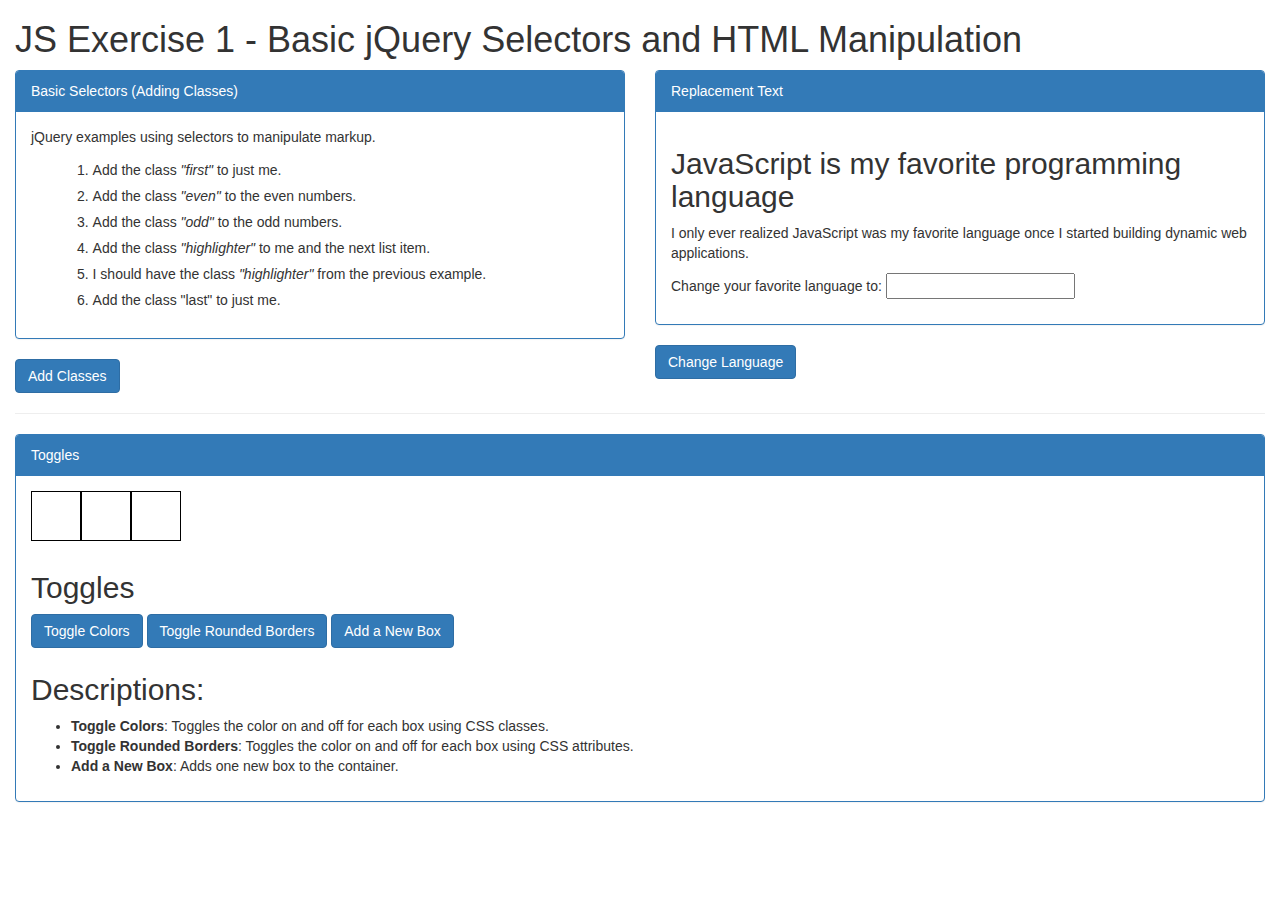
<file: project1/index.html>
<!DOCTYPE html>
<html>
<head>
    <meta charset="utf-8">
    <title>jQuery Selectors</title>
    <link rel="stylesheet" href="https://maxcdn.bootstrapcdn.com/bootstrap/3.3.7/css/bootstrap.min.css"
          integrity="sha384-BVYiiSIFeK1dGmJRAkycuHAHRg32OmUcww7on3RYdg4Va+PmSTsz/K68vbdEjh4u" crossorigin="anonymous">
    <link rel="stylesheet" href="css/style.css">
</head>
<body class="col-md-12">
<h1>JS Exercise 1 - Basic jQuery Selectors and HTML Manipulation</h1>
<div class="row">
    <div class="col-md-6">
        <div class="panel panel-primary">
            <div class="panel-heading">Basic Selectors (Adding Classes)</div>
            <div class="panel-body">
                <div id="display-resources">
                    <p>jQuery examples using selectors to manipulate markup.</p>
                    <ol class="selector-examples">
                        <li>Add the class <em>"first"</em> to just me.</li>
                        <li>Add the class <em>"even"</em> to the even numbers.</li>
                        <li>Add the class <em>"odd"</em> to the odd numbers.</li>
                        <li>Add the class <em>"highlighter"</em> to me and the next list item.</li>
                        <li>I should have the class <em>"highlighter"</em> from the previous example.</li>
                        <li>Add the class "last" to just me.</li>
                    </ol>
                </div>
            </div>
        </div>
        <a href="#" class="btn btn-primary" id="add-classes">Add Classes</a>
    </div>
    <div class="col-md-6">
        <div class="panel panel-primary">
            <div class="panel-heading">Replacement Text</div>
            <div class="panel-body">
                <div id="programming-language">
                    <h2><span class="currentLanguage">JavaScript</span> is my favorite programming language</h2>
                    <p>I only ever realized <span class="currentLanguage">JavaScript</span> was my favorite language once I started building dynamic web applications.</p>
                    <p>Change your favorite language to: <input type="text" id="newLanguage"></p>
                </div>
            </div>
        </div>
        <a href="#" class="btn btn-primary" id="change-language">Change Language</a>
    </div>
</div>
<hr/>
<div class="row">
    <div class="col-md-12">
        <div class="panel panel-primary">
            <div class="panel-heading">Toggles</div>
            <div class="panel-body">
                <div id="boxes">
                    <!-- Step 1: Add the 'outlined' class to each of the boxes -->
                    <div id="box1" class="box outlined"></div>
                    <div id="box2" class="box outlined"></div>
                    <div id="box3" class="box outlined"></div>
                </div>

                <div id="toggles">
                    <h2>Toggles</h2>
                    <button id="button_toggle_colors" class="btn btn-primary">Toggle Colors</button>
                    <button id="button_toggle_roundedges" class="btn btn-primary">Toggle Rounded Borders</button>
                    <button id="button_add_box" class="btn btn-primary">Add a New Box</button>
                </div>

                <div id="info">
                    <h2>Descriptions:</h2>
                    <ul>
                        <li><b>Toggle Colors</b>: Toggles the color on and off for each box using CSS classes.</li>
                        <li><b>Toggle Rounded Borders</b>: Toggles the color on and off for each box using CSS attributes.</li>
                        <li><b>Add a New Box</b>: Adds one new box to the container.</li>
                    </ul>
                </div>
            </div>
        </div>
    </div>
</div>
<script src="https://code.jquery.com/jquery-1.9.1.min.js"></script>
<script src="js/exercise1.js"></script>
</body>
</html>
</file>
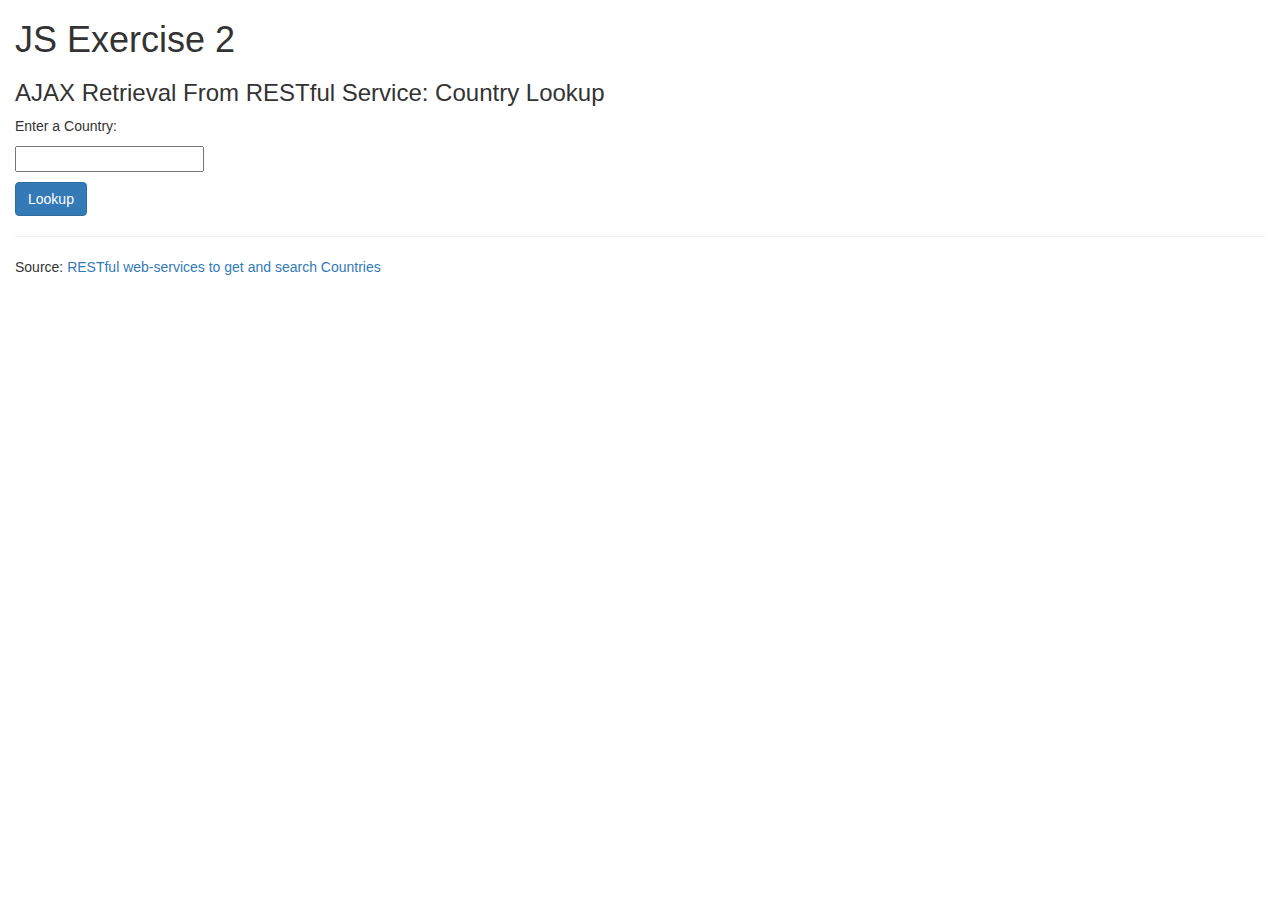
<file: project2/index.html>
<!DOCTYPE html>
<html>
  <head>
    <meta charset="utf-8">
    <title>jQuery.ajax()</title>
    <link rel="stylesheet" href="https://maxcdn.bootstrapcdn.com/bootstrap/3.3.7/css/bootstrap.min.css" integrity="sha384-BVYiiSIFeK1dGmJRAkycuHAHRg32OmUcww7on3RYdg4Va+PmSTsz/K68vbdEjh4u" crossorigin="anonymous">
  </head>
  <body class="col-md-12">
    <h1>JS Exercise 2</h1>
    <h3>AJAX Retrieval From RESTful Service: Country Lookup</h3>
    <div id="display-resources">
      <p>Enter a Country:</p>
      <p><input type="text" id="country"></p>
      <a href="#" class="btn btn-primary" id="retrieve-resources">Lookup</a>
    </div>
    <hr />
    <p>Source: <a href="https://restcountries.eu/#api-endpoints-list-of-codes">RESTful web-services to get and search Countries</a></p>
    <script src="https://code.jquery.com/jquery-1.9.1.min.js"></script>
    <script src="retrieval.js"></script>
  </body>
</html>
</file>
<file: project1/css/style.css>
.selector-examples {
  margin: 0 0 10px 0;
}
.selector-examples li {
  -moz-transition: backgroud 0.2s ease-ou;
  -o-transition: backgroud 0.2s ease-ou;
  -webkit-transition: backgroud 0.2s ease-ou;
  transition: backgroud 0.2s ease-ou;
  border: 1px solid white;
  padding: 2px 5px;
  list-style-position: inside;
}

.selector-examples li.even {
    background-color: #cccccc;
}

.selector-examples li.odd {
    background-color: #eeeeee;
}

.selector-examples li.highlighter {
    color: #b81900;
}

.selector-examples li.first,
.selector-examples li.last {
    background-color: #000000;
    color: #ffffff;
}

/* Styles for boxes */

#boxes {
    float: left;
    width: 100%;
}

#toggles {
    float: left;
    width: 100%;
    margin-top: 10px;
}

#info {
    float: left;
    margin-top: 5px;
}


.box {
    width: 50px;
    height: 50px;
    float: left;
}

.outlined {
    border: 1px solid;
    border-color: black;
}

.round-edge {
    border-radius: 15px;
}

.cardinal {
    background-color: #993333;
}
</file>
